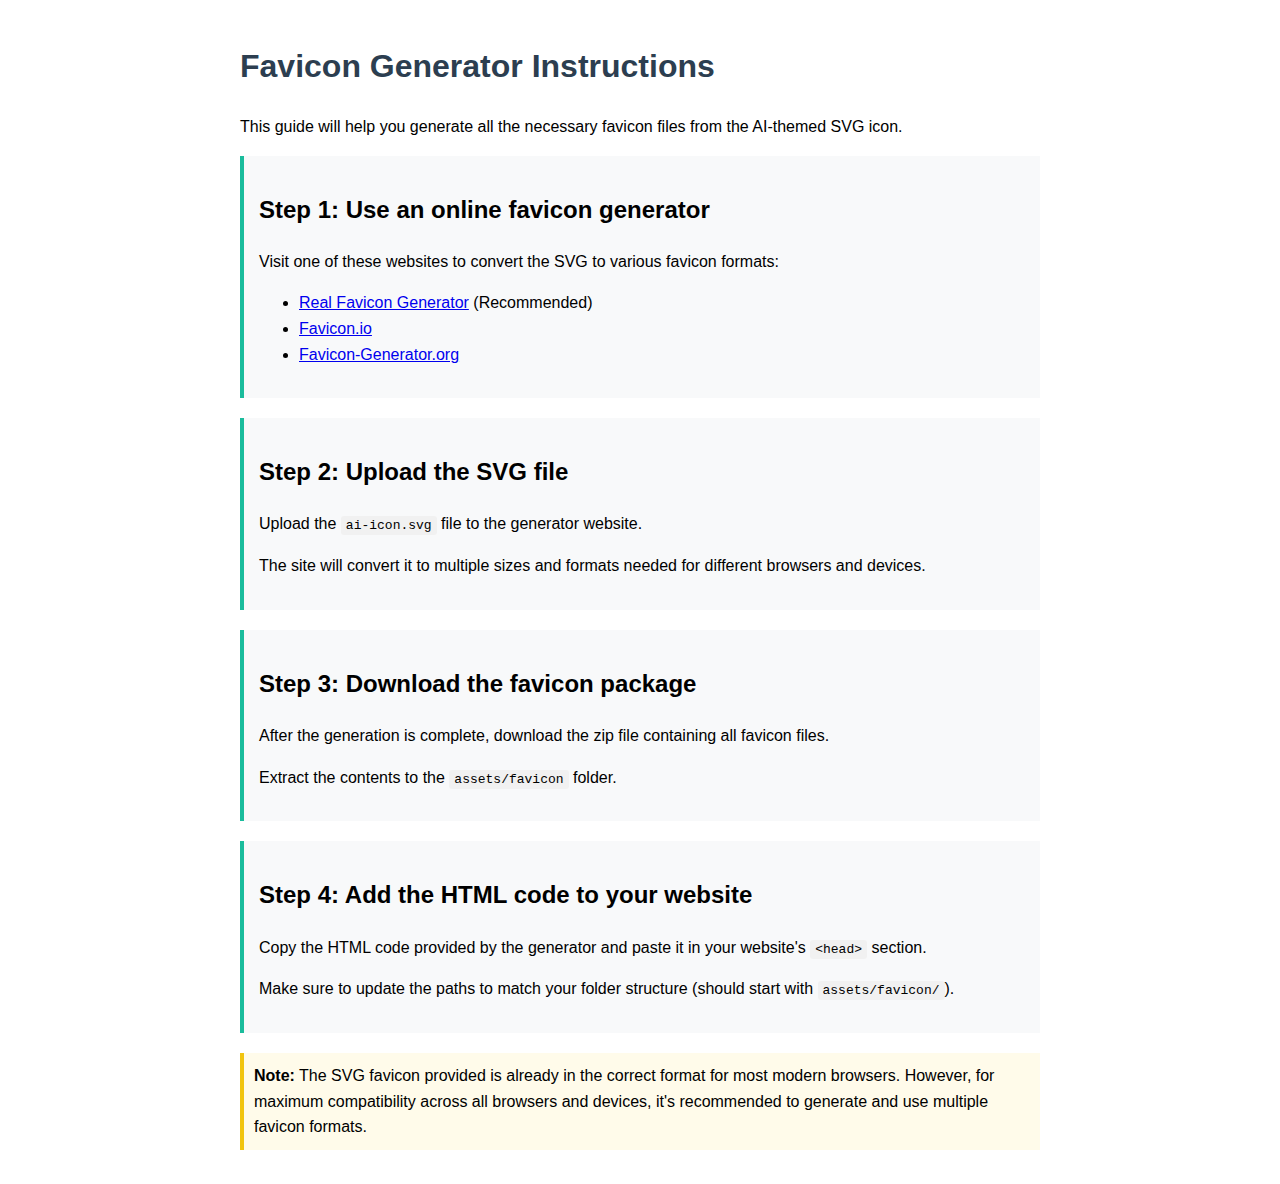
<file: assets/favicon/favicon-generator.html>
<!DOCTYPE html>
<html lang="en">
<head>
    <meta charset="UTF-8">
    <meta name="viewport" content="width=device-width, initial-scale=1.0">
    <title>Favicon Generator Instructions</title>
    <style>
        body {
            font-family: Arial, sans-serif;
            line-height: 1.6;
            max-width: 800px;
            margin: 0 auto;
            padding: 20px;
        }
        h1 {
            color: #2c3e50;
        }
        .step {
            margin-bottom: 20px;
            padding: 15px;
            background-color: #f8f9fa;
            border-left: 4px solid #1abc9c;
        }
        code {
            background-color: #f1f1f1;
            padding: 2px 5px;
            border-radius: 3px;
        }
        .note {
            background-color: #fffbea;
            border-left: 4px solid #f1c40f;
            padding: 10px;
            margin: 15px 0;
        }
    </style>
</head>
<body>
    <h1>Favicon Generator Instructions</h1>
    
    <p>This guide will help you generate all the necessary favicon files from the AI-themed SVG icon.</p>
    
    <div class="step">
        <h2>Step 1: Use an online favicon generator</h2>
        <p>Visit one of these websites to convert the SVG to various favicon formats:</p>
        <ul>
            <li><a href="https://realfavicongenerator.net/" target="_blank">Real Favicon Generator</a> (Recommended)</li>
            <li><a href="https://favicon.io/favicon-converter/" target="_blank">Favicon.io</a></li>
            <li><a href="https://www.favicon-generator.org/" target="_blank">Favicon-Generator.org</a></li>
        </ul>
    </div>
    
    <div class="step">
        <h2>Step 2: Upload the SVG file</h2>
        <p>Upload the <code>ai-icon.svg</code> file to the generator website.</p>
        <p>The site will convert it to multiple sizes and formats needed for different browsers and devices.</p>
    </div>
    
    <div class="step">
        <h2>Step 3: Download the favicon package</h2>
        <p>After the generation is complete, download the zip file containing all favicon files.</p>
        <p>Extract the contents to the <code>assets/favicon</code> folder.</p>
    </div>
    
    <div class="step">
        <h2>Step 4: Add the HTML code to your website</h2>
        <p>Copy the HTML code provided by the generator and paste it in your website's <code>&lt;head&gt;</code> section.</p>
        <p>Make sure to update the paths to match your folder structure (should start with <code>assets/favicon/</code>).</p>
    </div>
    
    <div class="note">
        <strong>Note:</strong> The SVG favicon provided is already in the correct format for most modern browsers. However, for maximum compatibility across all browsers and devices, it's recommended to generate and use multiple favicon formats.
    </div>
</body>
</html>
</file>
